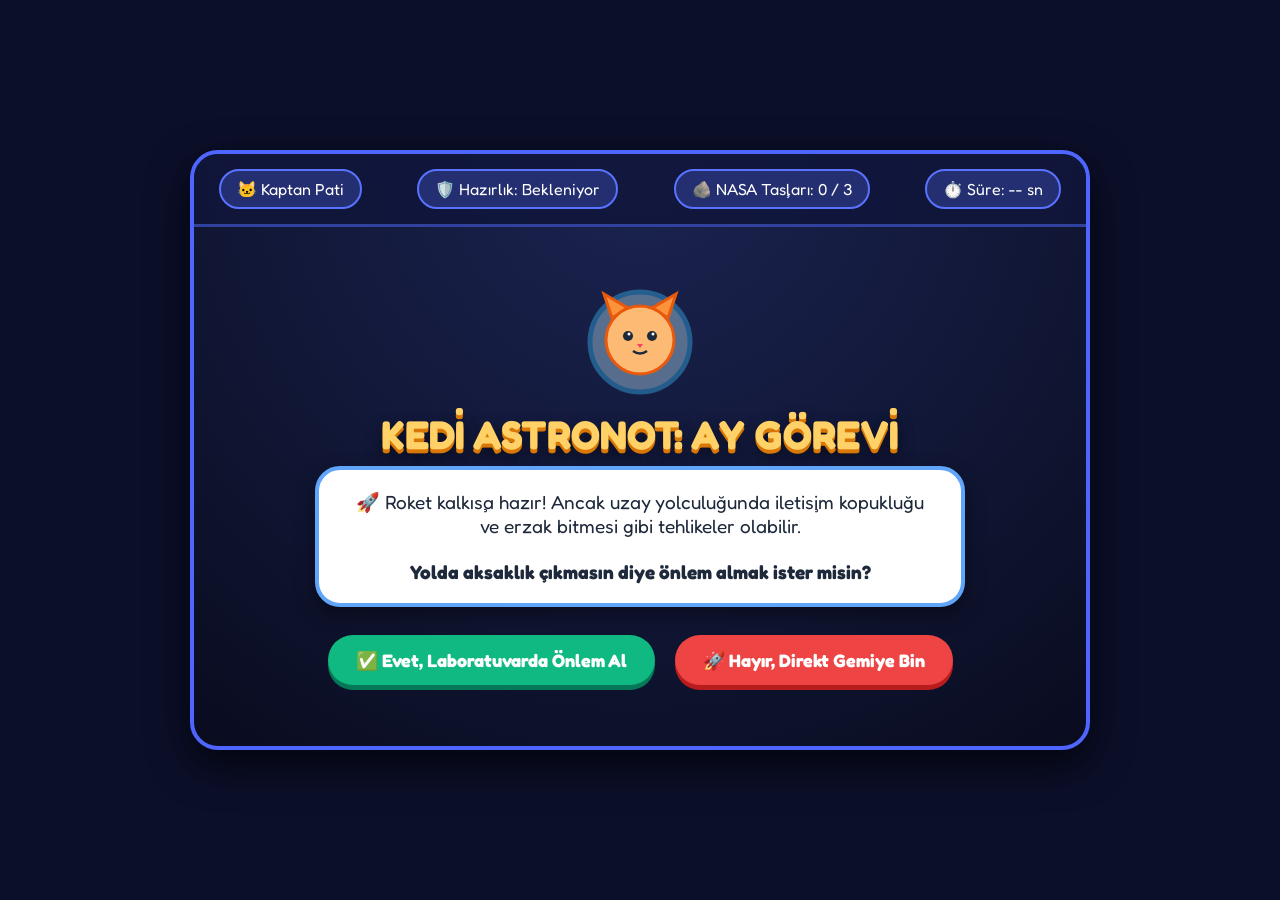
<file: game_astro.html>
<!DOCTYPE html>
<html lang="tr">
<head>
    <meta charset="UTF-8">
    <meta name="viewport" content="width=device-width, initial-scale=1.0">
    <title>Kedi Astronot: Ay Görevi Eğitmeni (NASA Space Apps Prototipi)</title>
    <link href="https://fonts.googleapis.com/css2?family=Fredoka:wght@500;700&display=swap" rel="stylesheet">
    <style>
        * {
            box-sizing: border-box;
            margin: 0;
            padding: 0;
            font-family: 'Fredoka', sans-serif;
            user-select: none;
        }
        body {
            background-color: #0b0f29;
            color: #ffffff;
            display: flex;
            justify-content: center;
            align-items: center;
            min-height: 100vh;
            overflow: hidden;
        }
        #game-container {
            width: 900px;
            height: 600px;
            background: radial-gradient(circle at top, #1b2452 0%, #090c1f 100%);
            border: 4px solid #4e65ff;
            border-radius: 28px;
            box-shadow: 0 15px 40px rgba(0, 0, 0, 0.7);
            position: relative;
            overflow: hidden;
            display: flex;
            flex-direction: column;
        }
        /* Üst Bilgi Çubuğu (HUD) */
        #hud {
            display: flex;
            justify-content: space-between;
            align-items: center;
            padding: 15px 25px;
            background: rgba(16, 22, 58, 0.85);
            border-bottom: 3px solid #30419e;
            z-index: 10;
        }
        .hud-badge {
            background: #232f70;
            padding: 8px 16px;
            border-radius: 20px;
            border: 2px solid #5972ff;
            font-size: 16px;
            display: flex;
            align-items: center;
            gap: 8px;
        }
        .timer-warning {
            background: #7a1c2e !important;
            border-color: #ff4d6d !important;
            animation: pulse 0.8s infinite;
        }
        @keyframes pulse {
            0% { transform: scale(1); }
            50% { transform: scale(1.06); }
            100% { transform: scale(1); }
        }

        /* Sahneler */
        .scene {
            flex: 1;
            display: none;
            flex-direction: column;
            align-items: center;
            justify-content: center;
            padding: 25px;
            position: relative;
            text-align: center;
        }
        .scene.active {
            display: flex;
        }

        /* Kedi Astronot SVG Stili */
        .cat-avatar {
            width: 120px;
            height: 120px;
            margin-bottom: 10px;
            animation: float 2.5s ease-in-out infinite;
        }
        @keyframes float {
            0%, 100% { transform: translateY(0px); }
            50% { transform: translateY(-10px); }
        }

        /* Kavisli Logo Başlığı */
        .logo-title {
            font-size: 40px;
            color: #ffd166;
            text-shadow: 0 4px 0 #d97706, 0 8px 15px rgba(0,0,0,0.5);
            margin-bottom: 8px;
        }
        .subtitle {
            font-size: 18px;
            color: #a5b4fc;
            margin-bottom: 25px;
            max-width: 650px;
        }

        /* Yumuşak Çizgi Film Butonları */
        .btn {
            padding: 14px 28px;
            font-size: 18px;
            font-weight: 700;
            border: none;
            border-radius: 50px;
            cursor: pointer;
            transition: transform 0.15s, box-shadow 0.15s;
            color: white;
            margin: 8px;
        }
        .btn:hover {
            transform: translateY(-3px);
        }
        .btn:active {
            transform: translateY(2px);
        }
        .btn-green {
            background: #10b981;
            box-shadow: 0 5px 0 #047857;
        }
        .btn-red {
            background: #ef4444;
            box-shadow: 0 5px 0 #b91c1c;
        }
        .btn-blue {
            background: #3b82f6;
            box-shadow: 0 5px 0 #1d4ed8;
        }
        .btn-orange {
            background: #f59e0b;
            box-shadow: 0 5px 0 #b45309;
        }
        .btn:disabled {
            background: #475569;
            box-shadow: 0 5px 0 #334155;
            cursor: not-allowed;
            transform: none;
        }

        /* Diyalog / Karar Kutusu */
        .speech-bubble {
            background: #ffffff;
            color: #1e293b;
            padding: 20px 28px;
            border-radius: 25px;
            border: 4px solid #60a5fa;
            max-width: 650px;
            font-size: 19px;
            margin-bottom: 20px;
            box-shadow: 0 8px 20px rgba(0,0,0,0.4);
        }

        /* Laboratuvar Kartları */
        .lab-grid {
            display: flex;
            gap: 20px;
            margin: 20px 0;
        }
        .lab-card {
            background: #1e293b;
            border: 3px solid #38bdf8;
            border-radius: 20px;
            padding: 20px;
            width: 230px;
            display: flex;
            flex-direction: column;
            align-items: center;
            gap: 10px;
        }
        .lab-card.done {
            border-color: #10b981;
            background: #064e3b;
        }

        /* Uzay Yolculuğu Animasyon Alanı */
        .space-track {
            width: 750px;
            height: 140px;
            background: rgba(255,255,255,0.06);
            border-radius: 70px;
            border: 3px dashed #4f46e5;
            position: relative;
            display: flex;
            align-items: center;
            justify-content: space-between;
            padding: 0 30px;
            margin: 20px 0;
        }
        #rocket {
            position: absolute;
            left: 50px;
            font-size: 48px;
            transition: left 0.4s ease;
        }
        .crisis-alert {
            background: #991b1b;
            border: 3px solid #f87171;
            padding: 15px 25px;
            border-radius: 20px;
            margin-top: 10px;
            animation: pulse 1s infinite;
        }

        /* Ay Yüzeyi ve NASA Taşları */
        .moon-ground {
            width: 100%;
            background: linear-gradient(180deg, #475569 0%, #1e293b 100%);
            border-top: 5px solid #94a3b8;
            border-radius: 20px;
            padding: 20px;
            margin-top: 10px;
        }
        .rocks-container {
            display: grid;
            grid-template-columns: repeat(3, 1fr);
            gap: 14px;
            margin-top: 12px;
        }
        .rock-card {
            background: #0f172a;
            border: 3px solid #64748b;
            border-radius: 16px;
            padding: 12px;
            cursor: pointer;
            transition: all 0.2s;
            text-align: left;
        }
        .rock-card:hover {
            border-color: #fbbf24;
            transform: scale(1.03);
        }
        .rock-card.collected {
            border-color: #10b981;
            background: #064e3b;
            pointer-events: none;
        }
        .rock-card.wrong {
            border-color: #ef4444;
            background: #7f1d1d;
        }
        .nasa-tag {
            font-size: 12px;
            background: #1d4ed8;
            padding: 2px 8px;
            border-radius: 10px;
            display: inline-block;
            margin-bottom: 4px;
        }
    </style>
</head>
<body>

<div id="game-container">
    <!-- Üst HUD -->
    <div id="hud">
        <div class="hud-badge">🐱 Kaptan Pati</div>
        <div class="hud-badge" id="hud-prep">🛡️ Hazırlık: Bekleniyor</div>
        <div class="hud-badge" id="hud-rocks">🪨 NASA Taşları: 0 / 3</div>
        <div class="hud-badge" id="hud-timer">⏱️ Süre: -- sn</div>
    </div>

    <!-- SAHNE 1: ANA MENÜ & FIRLATMA RAMPASI KARARI -->
    <div id="scene-launch" class="scene active">
        <svg class="cat-avatar" viewBox="0 0 120 120">
            <!-- Kask Camı -->
            <circle cx="60" cy="62" r="50" fill="#bae6fd" opacity="0.4" stroke="#38bdf8" stroke-width="5"/>
            <!-- Kulaklar -->
            <polygon points="32,38 24,14 48,28" fill="#fb923c" stroke="#ea580c" stroke-width="3"/>
            <polygon points="88,38 96,14 72,28" fill="#fb923c" stroke="#ea580c" stroke-width="3"/>
            <!-- Kafa -->
            <circle cx="60" cy="60" r="34" fill="#fdba74" stroke="#ea580c" stroke-width="3"/>
            <!-- Gözler -->
            <circle cx="48" cy="56" r="5" fill="#1e293b"/>
            <circle cx="72" cy="56" r="5" fill="#1e293b"/>
            <circle cx="49" cy="54" r="1.5" fill="#ffffff"/>
            <circle cx="73" cy="54" r="1.5" fill="#ffffff"/>
            <!-- Burun ve Ağız -->
            <polygon points="57,64 63,64 60,68" fill="#f43f5e"/>
            <path d="M53,71 Q60,76 67,71" stroke="#1e293b" stroke-width="2.5" fill="none"/>
        </svg>

        <h1 class="logo-title">KEDİ ASTRONOT: AY GÖREVİ</h1>
        
        <div class="speech-bubble">
            🚀 Roket kalkışa hazır! Ancak uzay yolculuğunda iletişim kopukluğu ve erzak bitmesi gibi tehlikeler olabilir.<br><br>
            <strong>Yolda aksaklık çıkmasın diye önlem almak ister misin?</strong>
        </div>

        <div>
            <button class="btn btn-green" onclick="goToLab()">✅ Evet, Laboratuvarda Önlem Al</button>
            <button class="btn btn-red" onclick="startFlight(false)">🚀 Hayır, Direkt Gemiye Bin</button>
        </div>
    </div>

    <!-- SAHNE 2: HAZIRLIK LABORATUVARI -->
    <div id="scene-lab" class="scene">
        <h2 class="logo-title" style="font-size: 32px;">🔬 NASA Görev Hazırlık Laboratuvarı</h2>
        <p class="subtitle">Yolda ve Ay'da sorun yaşamamak için 3 sistemi de hazırla!</p>

        <div class="lab-grid">
            <div class="lab-card" id="task-1">
                <div style="font-size: 40px;">📡</div>
                <h3>İletişim Anteni</h3>
                <p style="font-size: 14px; color: #cbd5e1;">Dünya ile sinyal kopmasını önler.</p>
                <button class="btn btn-blue" onclick="completeTask(1)">Kalibre Et</button>
            </div>
            <div class="lab-card" id="task-2">
                <div style="font-size: 40px;">🫧</div>
                <h3>Ekstra Oksijen</h3>
                <p style="font-size: 14px; color: #cbd5e1;">Ay'da taş toplama süreni 45 sn yapar.</p>
                <button class="btn btn-blue" onclick="completeTask(2)">Tüpü Doldur</button>
            </div>
            <div class="lab-card" id="task-3">
                <div style="font-size: 40px;">🐟</div>
                <h3>Uzay Kedi Maması</h3>
                <p style="font-size: 14px; color: #cbd5e1;">Dönüş yolunda enerji bitmesini önler.</p>
                <button class="btn btn-blue" onclick="completeTask(3)">Paketle</button>
            </div>
        </div>

        <button class="btn btn-green" id="btn-lab-launch" disabled onclick="startFlight(true)">🚀 Tüm Önlemler Tamam! Rokete Bin</button>
    </div>

    <!-- SAHNE 3: AY'A YOLCULUK VE KRİZ SİMÜLASYONU -->
    <div id="scene-travel" class="scene">
        <h2 class="logo-title" style="font-size: 32px;" id="travel-title">🚀 Ay'a Yolculuk Başladı!</h2>
        
        <div class="space-track">
            <div style="font-size: 55px;">🌍</div>
            <div id="rocket">🚀</div>
            <div style="font-size: 55px;">🌕</div>
        </div>

        <div id="travel-status" class="speech-bubble">
            Sistemler kontrol ediliyor...
        </div>

        <button class="btn btn-orange" id="btn-to-moon" style="display: none;" onclick="goToMoon()">🌕 Ay Yüzeyine İniş Yap</button>
    </div>

    <!-- SAHNE 4: AY YÜZEYİ VE NASA TAŞ TOPLAMA GÖREVİ -->
    <div id="scene-moon" class="scene">
        <div style="display: flex; justify-content: space-between; width: 100%; align-items: center;">
            <div style="text-align: left;">
                <h2 style="color: #ffd166; font-size: 24px;">🌕 Ay Yüzeyi: NASA Örnek Toplama</h2>
                <p style="font-size: 15px; color: #e2e8f0;">Hedef: <strong>Apollo 11 Bazaltı (#10017)</strong>, <strong>Genesis Kayası (#15415)</strong> ve <strong>Turuncu Toprak (#74220)</strong> örneklerini topla!</p>
            </div>
        </div>

        <div class="moon-ground">
            <div class="rocks-container" id="rocks-grid">
                <!-- Taş kartları JS ile oluşturulacak -->
            </div>
        </div>
    </div>

    <!-- SAHNE 5: DÜNYA'YA DÖNÜŞ & SONUÇ EKRANI -->
    <div id="scene-end" class="scene">
        <div id="end-icon" style="font-size: 75px; margin-bottom: 10px;">🏆</div>
        <h1 class="logo-title" id="end-title">GÖREV BAŞARILI!</h1>
        <div class="speech-bubble" id="end-message">
            Toplanan NASA Ay taşları Dünya laboratuvarına güvenle ulaştırıldı!
        </div>
        <button class="btn btn-blue" onclick="location.reload()">🔄 Görevi Tekrar Oyna</button>
    </div>
</div>

<script>
    let hasPrepared = false;
    let completedTasks = 0;
    let collectedRocks = 0;
    let timeLeft = 45;
    let timerInterval = null;

    // Gerçek NASA Apollo Örnek Verileri + Yanıltıcı Taşlar
    const moonSamples = [
        { id: "NASA #10017", name: "Apollo 11 Bazaltı", desc: "Yüksek titanyumlu Ay lav taşı", target: true, icon: "🌑" },
        { id: "Sıradan Kaya", name: "Tozlu Krater Taşı", desc: "Yüzeydeki sıradan gri kaya parçası", target: false, icon: "🪨" },
        { id: "NASA #15415", name: "Genesis Kayası", desc: "4.1 milyar yıllık anortozit örneği", target: true, icon: "💎" },
        { id: "Meteor Parçası", name: "Demir Göktaşı", desc: "Uzaydan düşmüş yabancı metal", target: false, icon: "☄️" },
        { id: "NASA #74220", name: "Turuncu Ay Toprağı", desc: "Apollo 17 volkanik cam kürecikleri", target: true, icon: "🟠" },
        { id: "Sıradan Kaya", name: "Regolit Topağı", desc: "Sıkışmış ince Ay tozu", target: false, icon: "🧱" }
    ];

    function showScene(sceneId) {
        document.querySelectorAll('.scene').forEach(s => s.classList.remove('active'));
        document.getElementById(sceneId).classList.add('active');
    }

    function goToLab() {
        showScene('scene-lab');
    }

    function completeTask(taskNum) {
        const card = document.getElementById(`task-${taskNum}`);
        if (!card.classList.contains('done')) {
            card.classList.add('done');
            card.querySelector('button').innerText = "✔ Hazır";
            card.querySelector('button').disabled = true;
            completedTasks++;
        }
        if (completedTasks === 3) {
            document.getElementById('btn-lab-launch').disabled = false;
        }
    }

    function startFlight(prepared) {
        hasPrepared = prepared;
        showScene('scene-travel');

        const prepBadge = document.getElementById('hud-prep');
        const rocket = document.getElementById('rocket');
        const statusBox = document.getElementById('travel-status');
        const moonBtn = document.getElementById('btn-to-moon');

        if (hasPrepared) {
            prepBadge.innerText = "🛡️ Hazırlık: Tamamlandı";
            prepBadge.style.borderColor = "#10b981";
            timeLeft = 45;
        } else {
            prepBadge.innerText = "⚠️ Hazırlık: Eksik!";
            prepBadge.style.borderColor = "#ef4444";
            timeLeft = 22; // Önlem alınmadığı için Ay'da yarı yarıya daha az süre!
        }

        document.getElementById('hud-timer').innerText = `⏱️ Süre: ${timeLeft} sn`;

        // Roket animasyonu ve kriz kontrolü
        setTimeout(() => { rocket.style.left = "340px"; }, 300);

        setTimeout(() => {
            if (hasPrepared) {
                statusBox.innerHTML = "✅ <strong>Harika!</strong> Kalibre edilen anten sayesinde Dünya ile iletişim hiç kesilmedi ve yedek oksijen tüpleri tam dolu!";
            } else {
                statusBox.innerHTML = `<div class="crisis-alert">🚨 <strong>ACİL DURUM!</strong> Önlem almadığın için Dünya ile iletişim koptu ve oksijen tüpünde sızıntı var! Ay'da taş toplamak için sadece <strong>22 saniyen</strong> kaldı!</div>`;
            }
        }, 1200);

        setTimeout(() => {
            rocket.style.left = "630px";
            moonBtn.style.display = "inline-block";
        }, 2500);
    }

    function goToMoon() {
        showScene('scene-moon');
        renderRocks();
        startMoonTimer();
    }

    function renderRocks() {
        const grid = document.getElementById('rocks-grid');
        grid.innerHTML = "";
        moonSamples.forEach((rock, index) => {
            const card = document.createElement('div');
            card.className = 'rock-card';
            card.id = `rock-${index}`;
            card.innerHTML = `
                <span class="nasa-tag">${rock.id}</span>
                <div style="font-size: 26px; margin: 4px 0;">${rock.icon} <strong style="font-size: 16px;">${rock.name}</strong></div>
                <div style="font-size: 13px; color: #cbd5e1;">${rock.desc}</div>
            `;
            card.onclick = () => selectRock(index, card);
            grid.appendChild(card);
        });
    }

    function selectRock(index, cardElement) {
        const rock = moonSamples[index];
        if (rock.target) {
            cardElement.classList.add('collected');
            collectedRocks++;
            document.getElementById('hud-rocks').innerText = `🪨 NASA Taşları: ${collectedRocks} / 3`;
            if (collectedRocks === 3) {
                clearInterval(timerInterval);
                finishGame(true);
            }
        } else {
            cardElement.classList.add('wrong');
            timeLeft = Math.max(1, timeLeft - 3); // Yanlış taş 3 saniye kaybettirir
            updateTimerDisplay();
            setTimeout(() => cardElement.classList.remove('wrong'), 500);
        }
    }

    function startMoonTimer() {
        updateTimerDisplay();
        timerInterval = setInterval(() => {
            timeLeft--;
            updateTimerDisplay();
            if (timeLeft <= 0) {
                clearInterval(timerInterval);
                finishGame(false);
            }
        }, 1000);
    }

    function updateTimerDisplay() {
        const timerBadge = document.getElementById('hud-timer');
        timerBadge.innerText = `⏱️ Süre: ${timeLeft} sn`;
        if (timeLeft <= 10) {
            timerBadge.classList.add('timer-warning');
        }
    }

    function finishGame(isWin) {
        showScene('scene-end');
        const icon = document.getElementById('end-icon');
        const title = document.getElementById('end-title');
        const msg = document.getElementById('end-message');

        if (isWin) {
            icon.innerText = "🌍🚀🏆";
            title.innerText = "GÖREV BAŞARILI! DÜNYA'YA DÖNDÜN!";
            title.style.color = "#34d399";
            msg.innerHTML = hasPrepared 
                ? "Hem yola çıkmadan önce laboratuvarda tüm önlemleri aldın hem de <strong>3 gerçek NASA Apollo taşını</strong> zamanında toplayıp Dünya'ya döndün! Tam puan!"
                : "Önlem almadığın için çok az süren olmasına rağmen son anda <strong>3 NASA taşını</strong> toplayıp Dünya'ya dönmeyi başardın! Bir dahaki sefere laboratuvara uğramayı unutma!";
        } else {
            icon.innerText = "😿⏳";
            title.innerText = "SÜRE DOLDU! GÖREV BAŞARISIZ";
            title.style.color = "#f87171";
            msg.innerHTML = hasPrepared
                ? "Ay taşlarını incelerken süreyi aştın ve oksijenin tükendi. Tekrar deneyip NASA örneklerini daha hızlı toplamalısın!"
                : "Yola çıkmadan önce <strong>önlem almadığın için</strong> Ay'da çok kısa süren vardı ve oksijenin tükendi! Fırlatmadan önce laboratuvarda hazırlık yapmayı dene.";
        }
    }
</script>

</body>
</html>
</file>
